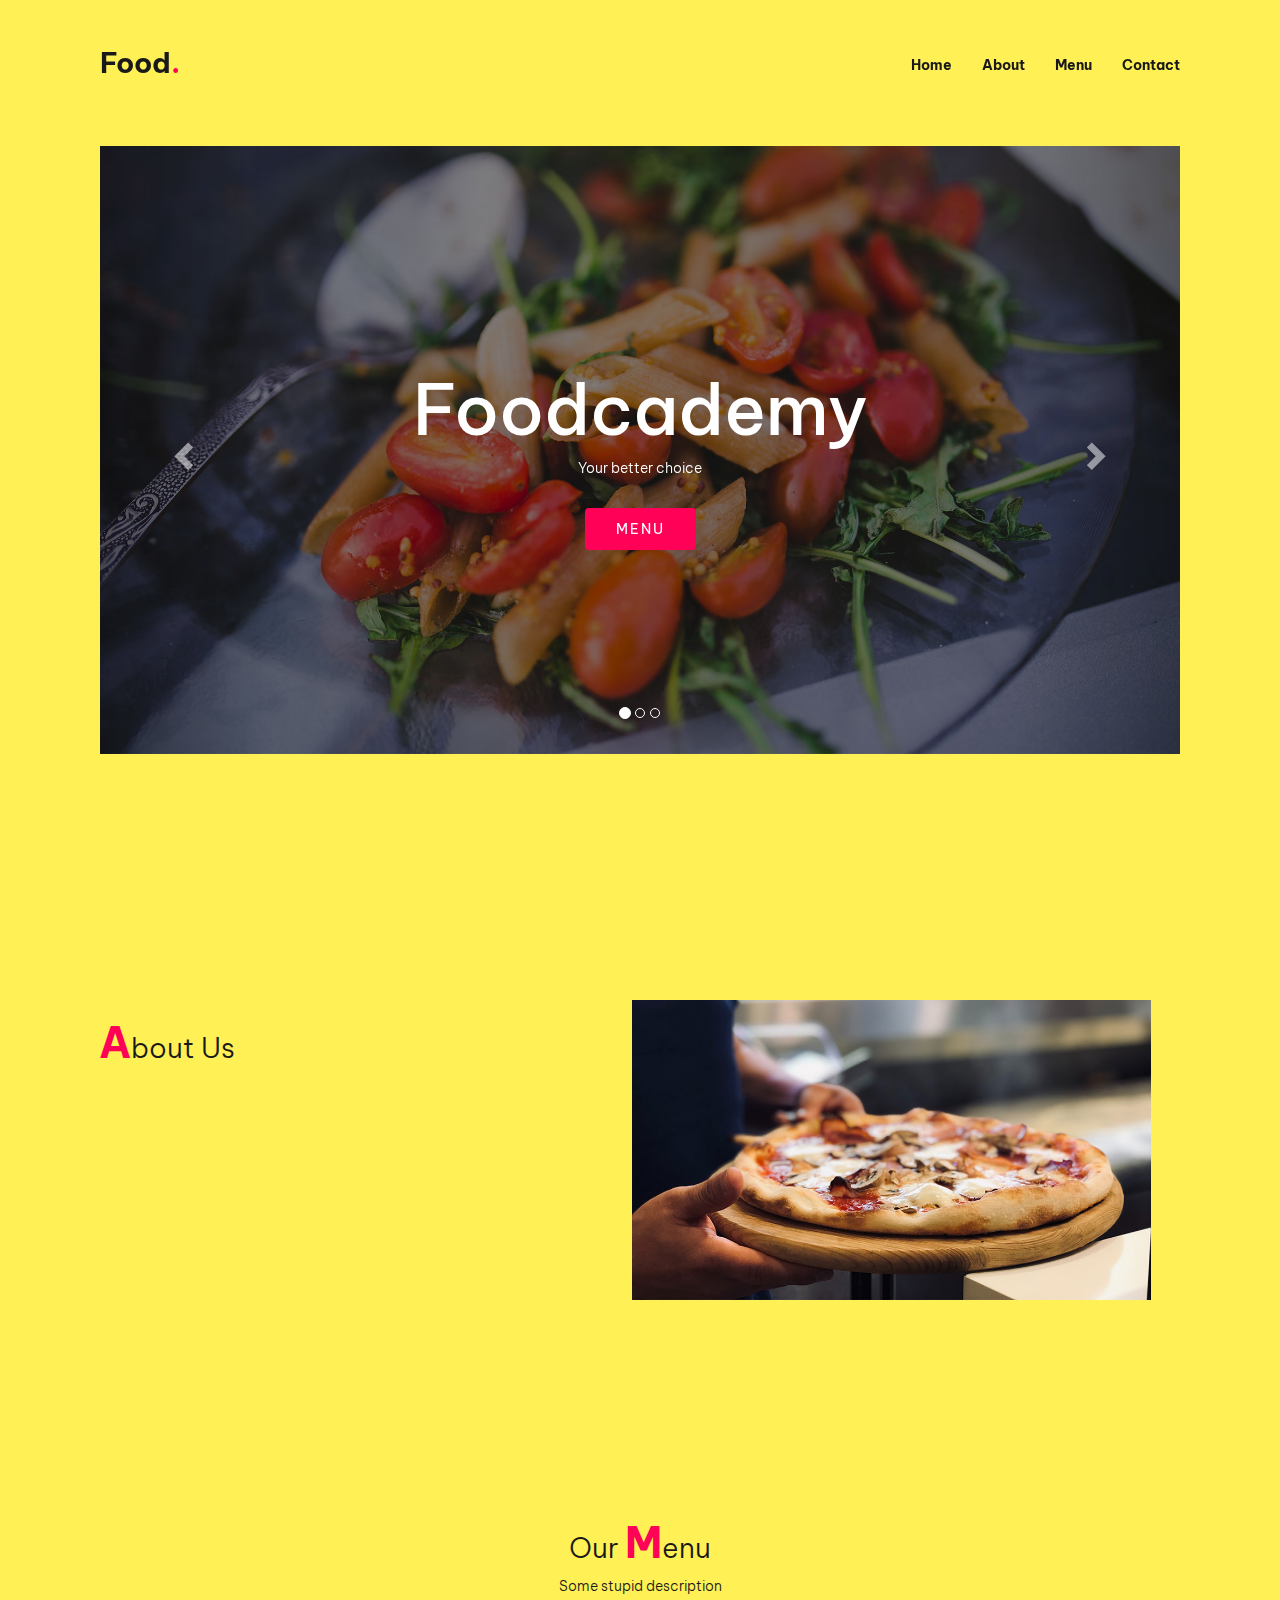
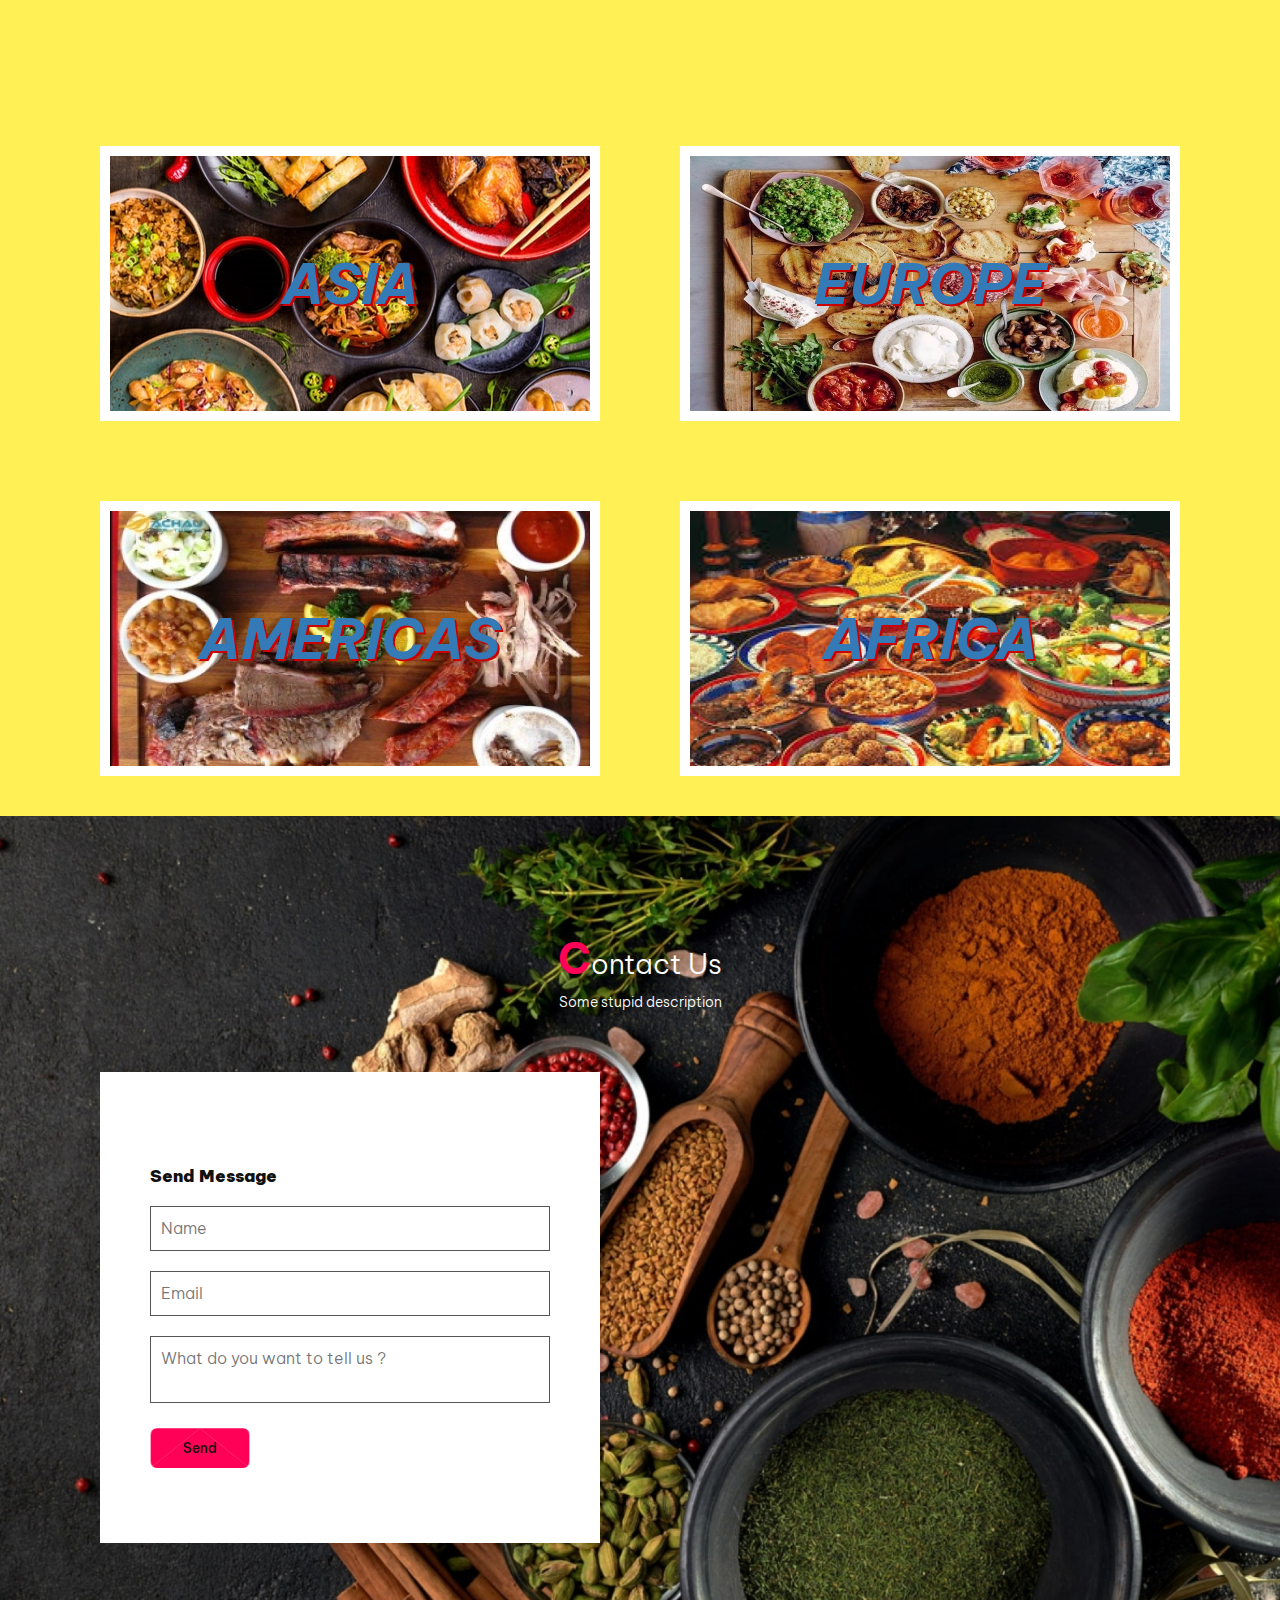
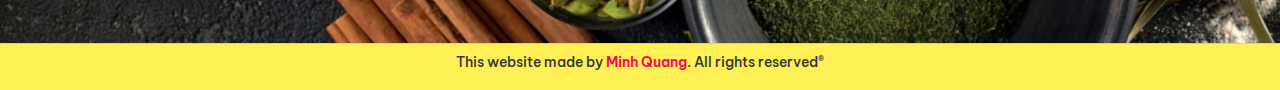
<file: index.html>
<!DOCTYPE html>
<html lang="en">
  <head>
    <title>Foodcademy</title>
    <meta charset="UTF-8" />
    <meta name="viewport" content="width=device-width, initial-scale=1" />
    <link
      rel="shortcut icon"
      type="image/png"
      href="images/bread-and-rye--v1.png"
    />
    <link
      rel="stylesheet"
      href="https://maxcdn.bootstrapcdn.com/bootstrap/3.4.1/css/bootstrap.min.css"
    />
    <script src="https://ajax.googleapis.com/ajax/libs/jquery/3.5.1/jquery.min.js"></script>
    <script src="https://maxcdn.bootstrapcdn.com/bootstrap/3.4.1/js/bootstrap.min.js"></script>
    <script src="https://cdnjs.cloudflare.com/ajax/libs/gsap/3.2.6/gsap.min.js"></script>
    <link rel="stylesheet" href="index.css" />
  </head>
  <body>
    <header>
      <a href="" class="logo">Food<span>.</span></a>
      <div class="menuToggle" onclick="toggleMenu();"></div>
      <ul class="navigation">
        <li><a href="#banner" onclick="toggleMenu();">Home</a></li>
        <li><a href="#about" onclick="toggleMenu();">About</a></li>
        <li><a href="#menu" onclick="toggleMenu();">Menu</a></li>
        <li><a href="#contact" onclick="toggleMenu();">Contact</a></li>
      </ul>
    </header>

    <section class="banner" id="banner">
      <div id="myCarousel" class="carousel slide" data-ride="carousel">
        <!-- Indicators -->
        <ol class="carousel-indicators">
          <li data-target="#myCarousel" data-slide-to="0" class="active"></li>
          <li data-target="#myCarousel" data-slide-to="1"></li>
          <li data-target="#myCarousel" data-slide-to="2"></li>
        </ol>

        <!-- Wrapper for slides -->
        <div class="carousel-inner">
          <div class="item active">
            <img src="/images/bg.jpg" style="width: 100%" />
          </div>
          <div class="item">
            <img src="/images/bg2.jpg" style="width: 100%" />
          </div>
          <div class="item">
            <img src="/images/bg3.jpg" style="width: 100%" />
          </div>
        </div>

        <!-- Left and right controls -->
        <a class="left carousel-control" href="#myCarousel" data-slide="prev">
          <span class="glyphicon glyphicon-chevron-left"></span>
          <span class="sr-only">Previous</span>
        </a>
        <a class="right carousel-control" href="#myCarousel" data-slide="next">
          <span class="glyphicon glyphicon-chevron-right"></span>
          <span class="sr-only">Next</span>
        </a>
      </div>
      <div class="content">
        <h2>Foodcademy</h2>
        <p>Your better choice</p>
        <a href="" class="btn">Menu</a>
      </div>
    </section>

    <section class="about" id="about">
      <div class="row">
        <div class="col50">
          <h2 class="titleText"><span>A</span>bout Us</h2>
          <p></p>
        </div>
        <div class="col50">
          <div class="imgBx">
            <img src="images/img1.jpg" />
          </div>
        </div>
      </div>
    </section>

    <section class="menu">
      <div class="title">
        <h2 class="titleText">Our <span>M</span>enu</h2>
        <p>Some stupid description</p>
      </div>
    </section>

    <div class="menu_options" id="menu">
      <div class="box curved">
        <div class="continents">
          <div id="asia">
            <div><a>ASIA</a></div>
          </div>
        </div>
      </div>
      <div class="box curved">
        <div class="continents">
          <div id="europe">
            <div><a>EUROPE</a></div>
          </div>
        </div>
      </div>
      <div class="box curved">
        <div class="continents">
          <div id="americas">
            <div><a>AMERICAS</a></div>
          </div>
        </div>
      </div>
      <div class="box curved">
        <div class="continents">
          <div id="africa">
            <div><a>AFRICA</a></div>
          </div>
        </div>
      </div>
    </div>

    <section class="contact" id="contact">
      <div class="title">
        <h2 class="contact_titleText"><span>C</span>ontact Us</h2>
        <p style="color: #fff">Some stupid description</p>
      </div>
      <div class="contactForm">
        <h3>Send Message</h3>
        <div class="inputBox">
          <input type="text" placeholder="Name" />
        </div>
        <div class="inputBox">
          <input type="text" placeholder="Email" />
        </div>
        <div class="inputBox">
          <textarea placeholder="What do you want to tell us ?"></textarea>
        </div>
        <button class="contact_button">
          <span class="default">Send</span>
          <span class="success">Sent</span>
          <div class="left"></div>
          <div class="right"></div>
        </button>
      </div>
    </section>

    <div class="made_by">
      <p>
        This website made by <a href="">Minh Quang</a>. All rights reserved®
      </p>
    </div>

    <script src="index.js"></script>
  </body>
</html>
</file>
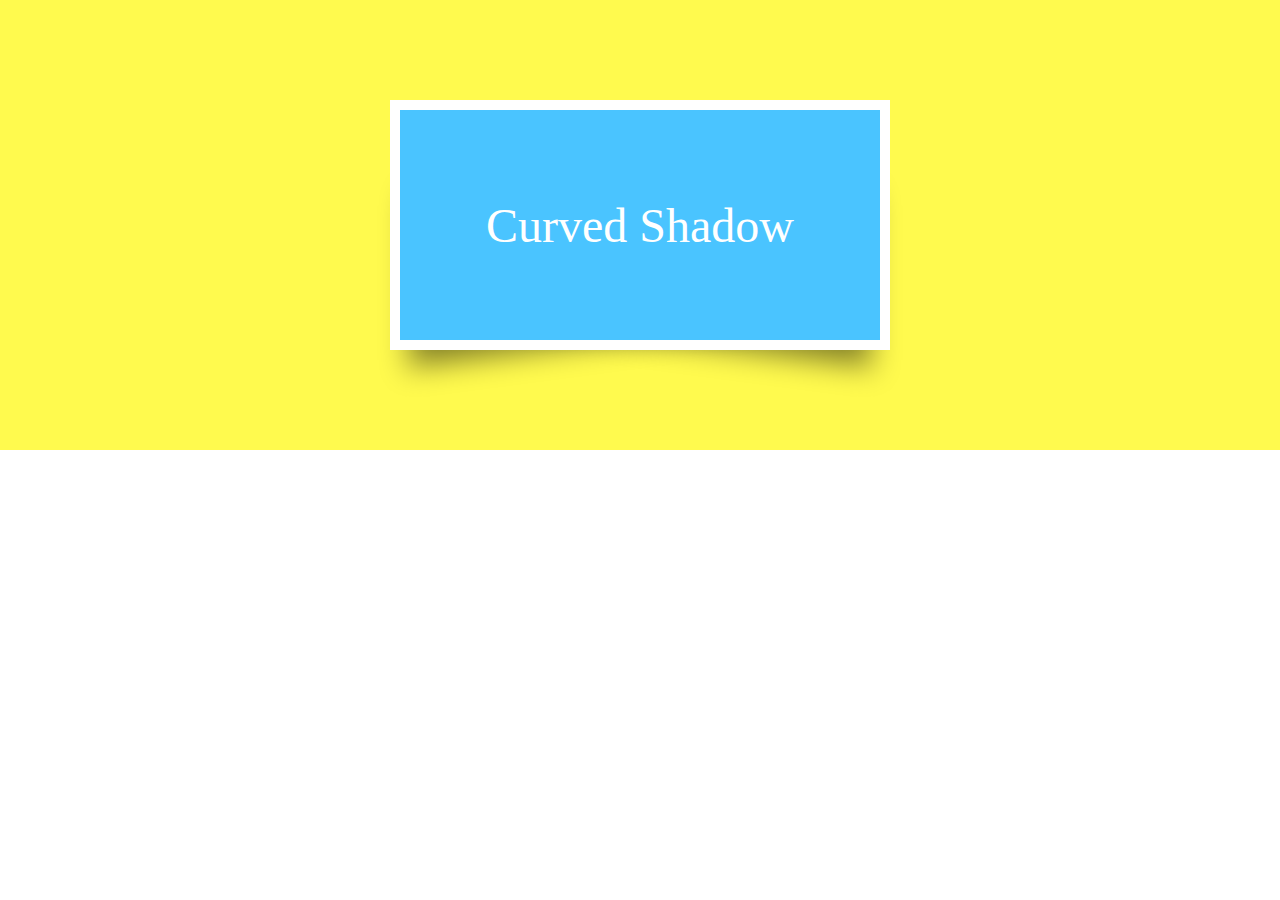
<file: test.html>
<!DOCTYPE html>
<html lang="en">
  <head>
    <meta charset="UTF-8" />
    <title>Document</title>
    <link rel="stylesheet" href="test.css" />
  </head>
  <body>
    <div class="container">
      <div class="box curved">
        <div class="shadow">
          <div>Curved Shadow</div>
        </div>
      </div>
    </div>
  </body>
</html>
</file>
<file: index.css>
@import url("https://fonts.googleapis.com/css2?family=Be+Vietnam&display=swap");

* {
  margin: 0;
  padding: 0;
  box-sizing: border-box;
  font-family: "Be Vietnam", sans-serif;
  scroll-behavior: smooth;
}

body {
  background-color: #fff056;
}

.mySlides {
  display: none;
}

p {
  font-weight: 300;
  color: #191919;
}
.banner {
  position: relative;
  width: 100%;
  min-height: 100vh;
  display: flex;
  justify-content: center;
  align-items: center;
  background-size: cover;
}

.banner .content {
  max-width: 900px;
  text-align: center;
  position: absolute;
}
.banner .content h2 {
  font-size: 5em;
  color: #ffffff;
}
.banner .content p {
  font-size: 1em;
  color: #ffffff;
}
.btn {
  font-size: 1em;
  color: #ffffff;
  background: #ff0157;
  display: inline-block;
  padding: 10px 30px;
  margin-top: 20px;
  text-transform: uppercase;
  text-decoration: none;
  letter-spacing: 2px;
  transition: 0.5s;
}
.btn:hover {
  letter-spacing: 6px;
  color: #ffffff;
}
header {
  position: fixed;
  top: 0;
  left: 0;
  width: 100%;
  padding: 40px 100px;
  z-index: 10000;
  display: flex;
  justify-content: space-between;
  align-items: center;
  transition: 0.5s;
}
header.sticky {
  background: #ffffff;
  padding: 20px 100px;
  box-shadow: 0 5px 20px rgba(0, 0, 0, 0.05);
}
header .logo {
  color: #191919;
  font-weight: 700;
  font-size: 2em;
  text-decoration: none;
}
header.sticky .logo {
  color: #191919;
}
header .logo span {
  color: #ff0157;
}
header .navigation {
  position: relative;
  display: flex;
}
header .navigation li {
  list-style: none;
  margin-left: 30px;
  margin-top: 15px;
}
header .navigation li a {
  text-decoration: none;
  color: #191919;
  font-weight: 700;
  text-decoration: none;
}
header.sticky .navigation li a {
  color: #191919;
}
header .navigation li a:hover {
  color: #ff0157;
}
section {
  padding: 100px;
}
.row {
  position: relative;
  width: 100%;
  display: flex;
  justify-content: space-between;
}
.row .col50 {
  position: relative;
  width: 48%;
}
.titleText {
  color: #191919;
  font-size: 2em;
  font-weight: 300;
}
.titleText span {
  color: #ff0157;
  font-weight: 700;
  font-size: 1.5em;
}
.row .col50 .imgBx {
  position: relative;
  width: 100%;
  min-height: 300px;
  height: 100%;
}
.row .col50 .imgBx img {
  position: absolute;
  top: 0;
  left: 0;
  width: 100%;
  height: 100%;
  object-fit: cover;
}
.title {
  width: 100%;
  display: flex;
  justify-content: center;
  align-items: center;
  flex-direction: column;
}
.menu_options {
  display: flex;
  justify-content: center;
  /* flex-direction: row; */
  flex-wrap: wrap;
}

.box {
  position: relative;
  /* width: 100%;
  height: 50vh; */
  display: inline-block;
  margin: 40px;
  display: flex;
  justify-content: center;
  align-items: center;
}

.curved {
  position: relative;
  display: flex;
  justify-content: center;
  align-items: center;
}

.curved .continents {
  position: relative;
  width: 500px;
  height: 275px;
  z-index: 2;
}
.continents {
  cursor: pointer;
}
.curved .continents div {
  position: absolute;
  width: 100%;
  height: 100%;
  display: flex;
  justify-content: center;
  align-items: center;
  border: 5px solid #fff;
  color: #fff;
  font-size: 2em;
  font-weight: bold;
  font-style: italic;
  text-shadow: 2px 2px #cc0000;
}

.menu_options .place::after {
  content: "";
  position: absolute;
  bottom: 30px;
  left: 4%;
  width: 70%;
  height: 70%;
  margin-top: 50px;
  background: #000;
  transform-origin: right;
  transform: skewY(-7.5deg);
  filter: blur(15px);
  opacity: 0.5;
  z-index: 1;
}

.curved .shadow::before {
  content: "";
  position: absolute;
  bottom: 30px;
  right: 4%;
  width: 70%;
  height: 70%;
  background: #000;
  transform-origin: left;
  transform: skewY(7.5deg);
  filter: blur(15px);
  opacity: 0.5;
  z-index: 1;
}

#asia {
  background: url("/images/châu Á.jpg");
}
#europe {
  background: url("/images/Châu Âu.jpg");
}
#americas {
  background: url("/images/Châu Mỹ.jpg");
}
#africa {
  background: url("/images/châu Phi.jpg");
}

/*
* contact in here
*/
.contact_titleText {
  color: #fff;
  font-size: 2em;
  font-weight: 300;
}
.contact_titleText span {
  color: #ff0157;
  font-weight: 700;
  font-size: 1.5em;
}
.contact {
  background: url("/images/bg4.jpg");
  background-size: cover;
}
.contactForm {
  padding: 75px 50px;
  background: #fff;
  box-shadow: 0 15px 50px rgba(0, 0, 0, 0.1);
  max-width: 500px;
  margin-top: 50px;
}
.contactForm h3 {
  color: #111;
  font-size: 1.2em;
  margin-bottom: 20px;
  font-weight: 900;
}
.contactForm .inputBox {
  position: relative;
  width: 100%;
  margin-bottom: 20px;
}
.contactForm .inputBox input,
.contactForm .inputBox textarea {
  width: 100%;
  border: 1px solid #555;
  padding: 10px;
  color: #111;
  outline: none;
  font-size: 16px;
  font-weight: 300;
  resize: none;
}
/*
* button for sending the contact is in here ⬇ 
*/
.contact_button {
  --primary: #ff0157;
  --primary-dark: #cf0347;
  --primary-darkest: #ac0c41;
  --text: #111111;
  --text-opacity: 1;
  --success: #111111;
  --success-scale: 0.2;
  --success-opacity: 0;
  --border-radius: 7;
  --overflow: hidden;
  --rotate: 0;
  --plane-x: 0;
  --plane-y: 0;
  --plane-opacity: 1;
  --left-wing-background: var(--primary);
  --left-wing-first-x: 0;
  --left-wing-first-y: 0;
  --left-wing-second-x: 50;
  --left-wing-second-y: 0;
  --left-wing-third-x: 0;
  --left-wing-third-y: 100;
  --left-body-background: var(--primary);
  --left-body-first-x: 50;
  --left-body-first-y: 0;
  --left-body-second-x: 50;
  --left-body-second-y: 100;
  --left-body-third-x: 0;
  --left-body-third-y: 100;
  --right-wing-background: var(--primary);
  --right-wing-first-x: 50;
  --right-wing-first-y: 0;
  --right-wing-second-x: 100;
  --right-wing-second-y: 0;
  --right-wing-third-x: 100;
  --right-wing-third-y: 100;
  --right-body-background: var(--primary);
  --right-body-first-x: 50;
  --right-body-first-y: 0;
  --right-body-second-x: 50;
  --right-body-second-y: 100;
  --right-body-third-x: 100;
  --right-body-third-y: 100;
  display: block;
  cursor: pointer;
  position: relative;
  border: 0;
  padding: 8px 0;
  min-width: 100px;
  text-align: center;
  margin: 0;
  line-height: 24px;
  font-family: inherit;
  font-weight: 500;
  font-size: 14px;
  background: none;
  outline: none;
  color: var(--text);
  -webkit-transform: rotate(calc(var(--rotate) * 1deg)) translateZ(0);
  transform: rotate(calc(var(--rotate) * 1deg)) translateZ(0);
  -webkit-appearance: none;
  -webkit-tap-highlight-color: transparent;
}

.contact_button .left,
.contact_button .right {
  position: absolute;
  left: 0;
  top: 0;
  right: 0;
  bottom: 0;
  opacity: var(--plane-opacity);
  -webkit-transform: translate(
      calc(var(--plane-x) * 1px),
      calc(var(--plane-y) * 1px)
    )
    translateZ(0);
  transform: translate(calc(var(--plane-x) * 1px), calc(var(--plane-y) * 1px))
    translateZ(0);
}

.contact_button .left:before,
.contact_button .left:after,
.contact_button .right:before,
.contact_button .right:after {
  content: "";
  position: absolute;
  left: 0;
  top: 0;
  right: 0;
  bottom: 0;
  border-radius: calc(var(--border-radius) * 1px);
  -webkit-transform: translate(var(--x, 0.4%), var(--y, 0)) translateZ(0);
  transform: translate(var(--x, 0.4%), var(--y, 0)) translateZ(0);
  z-index: var(--z-index, 2);
  background: var(--background, var(--left-wing-background));
  -webkit-clip-path: polygon(
    calc(var(--first-x, var(--left-wing-first-x)) * 1%)
      calc(var(--first-y, var(--left-wing-first-y)) * 1%),
    calc(var(--second-x, var(--left-wing-second-x)) * 1%)
      calc(var(--second-y, var(--left-wing-second-y)) * 1%),
    calc(var(--third-x, var(--left-wing-third-x)) * 1%)
      calc(var(--third-y, var(--left-wing-third-y)) * 1%)
  );
  clip-path: polygon(
    calc(var(--first-x, var(--left-wing-first-x)) * 1%)
      calc(var(--first-y, var(--left-wing-first-y)) * 1%),
    calc(var(--second-x, var(--left-wing-second-x)) * 1%)
      calc(var(--second-y, var(--left-wing-second-y)) * 1%),
    calc(var(--third-x, var(--left-wing-third-x)) * 1%)
      calc(var(--third-y, var(--left-wing-third-y)) * 1%)
  );
}

.contact_button .left:after {
  --x: 0;
  --z-index: 1;
  --background: var(--left-body-background);
  --first-x: var(--left-body-first-x);
  --first-y: var(--left-body-first-y);
  --second-x: var(--left-body-second-x);
  --second-y: var(--left-body-second-y);
  --third-x: var(--left-body-third-x);
  --third-y: var(--left-body-third-y);
}

.contact_button .right:before {
  --x: -0.4%;
  --z-index: 2;
  --background: var(--right-wing-background);
  --first-x: var(--right-wing-first-x);
  --first-y: var(--right-wing-first-y);
  --second-x: var(--right-wing-second-x);
  --second-y: var(--right-wing-second-y);
  --third-x: var(--right-wing-third-x);
  --third-y: var(--right-wing-third-y);
}

.contact_button .right:after {
  --x: 0;
  --z-index: 1;
  --background: var(--right-body-background);
  --first-x: var(--right-body-first-x);
  --first-y: var(--right-body-first-y);
  --second-x: var(--right-body-second-x);
  --second-y: var(--right-body-second-y);
  --third-x: var(--right-body-third-x);
  --third-y: var(--right-body-third-y);
}

.contact_button span {
  display: block;
  position: relative;
  z-index: 4;
  opacity: var(--text-opacity);
}

.contact_button span.success {
  z-index: 0;
  position: absolute;
  left: 0;
  right: 0;
  top: 8px;
  -webkit-transform: rotate(calc(var(--rotate) * -1deg))
    scale(var(--success-scale)) translateZ(0);
  transform: rotate(calc(var(--rotate) * -1deg)) scale(var(--success-scale))
    translateZ(0);
  opacity: var(--success-opacity);
  color: var(--success);
}

html {
  -webkit-box-sizing: border-box;
  box-sizing: border-box;
  -webkit-font-smoothing: antialiased;
}

* {
  -webkit-box-sizing: inherit;
  box-sizing: inherit;
}

*:before,
*:after {
  -webkit-box-sizing: inherit;
  box-sizing: inherit;
}

/*
* for the guy who made it
*/
.made_by {
  padding: 8px 40px;
  border-top: 1px solid rgba(0, 0, 0, 0.1);
  text-align: center;
}
.made_by p {
  color: #333;
  font-weight: 500;
}
.made_by a {
  color: #ff0157;
  text-decoration: none;
  font-weight: 600;
}

@media (max-width: 991px) {
  header,
  header.sticky {
    padding: 10px 20px;
  }
  header .navigation {
    display: none;
  }
  header .navigation.active {
    width: 100%;
    height: calc(100% - 60px);
    position: fixed;
    top: 60px;
    left: 0;
    display: flex;
    justify-content: center;
    align-items: center;
    flex-direction: column;
    background: #fff;
  }
  header .navigation li {
    margin-left: 0;
  }
  header .navigation li a {
    color: #111;
    font-size: 1.6em;
  }
  .menuToggle {
    position: relative;
    width: 40px;
    height: 40px;
    background: url(images/menu.png);
    background-size: 30px;
    background-repeat: no-repeat;
    background-position: center;
    cursor: pointer;
  }
  .menuToggle.active {
    background: url(images/close.png);
    background-size: 25px;
    background-repeat: no-repeat;
    background-position: center;
  }
  header.sticky .menuToggle {
    filter: invert(1);
  }
  section {
    padding: 20px;
  }
  .banner .content h2 {
    font-size: 3em;
    color: #fff;
  }
  .row {
    flex-direction: column;
  }
  .row .col50 {
    position: relative;
    width: 100%;
  }
  .row .col50 .imgBx {
    height: 300px;
    margin-top: 20px;
  }
  .title {
    text-align: center;
  }
  .titleText .contact_titleText {
    font-size: 1.8em;
    line-height: 1.5em;
    margin-bottom: 15px;
    font-weight: 300;
  }
  .contactForm {
    padding: 35px 40px;
    margin-top: 20px;
    margin-bottom: 30px;
  }
}
@media (max-width: 480px) {
  .banner .content h2 {
    font-size: 2.2em;
    color: #fff;
  }
}
</file>
<file: test.css>
* {
  margin: 0;
  padding: 0;
  box-sizing: border-box;
}
.box {
  position: relative;
  width: 100%;
  height: 50vh;
  display: flex;
  justify-content: center;
  align-items: center;
}
.curved {
  position: relative;
  display: flex;
  justify-content: center;
  align-items: center;
  background: #fffa4e;
}
.curved .shadow {
  position: relative;
  width: 500px;
  height: 250px;
  z-index: 2;
}
.curved .shadow div {
  position: absolute;
  width: 100%;
  height: 100%;
  background: #4ac4ff;
  display: flex;
  justify-content: center;
  align-items: center;
  border: 10px solid #fff;
  color: #fff;
  font-size: 3em;
  z-index: 2;
}
.curved .shadow::after {
  content: "";
  position: absolute;
  bottom: 30px;
  left: 4%;
  width: 70%;
  height: 70%;
  background: #000;
  transform-origin: right;
  transform: skewY(-7.5deg);
  filter: blur(15px);
  opacity: 0.5;
  z-index: 1;
}
.curved .shadow::before {
  content: "";
  position: absolute;
  bottom: 30px;
  right: 4%;
  width: 70%;
  height: 70%;
  background: #000;
  transform-origin: left;
  transform: skewY(7.5deg);
  filter: blur(15px);
  opacity: 0.5;
  z-index: 1;
}
</file>
